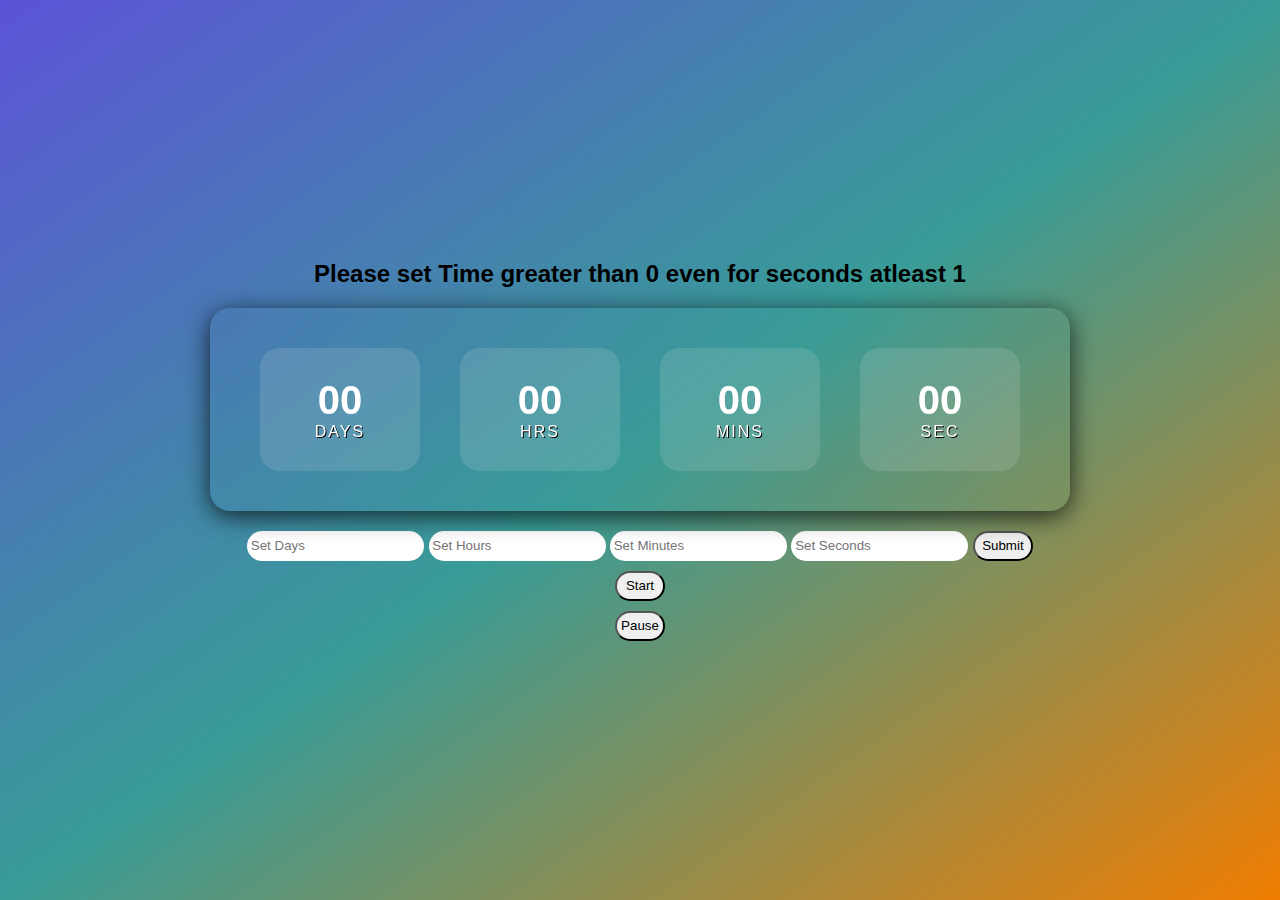
<file: Countdown Timer/index.html>
<!DOCTYPE html>
<html lang="en">

<head>
    <meta charset="UTF-8">
    <meta name="viewport" content="width=device-width, initial-scale=1.0">
    <title>Document</title>
    <link rel="stylesheet" href="style.css">
</head>
<h2 style="margin-bottom: 20px;">Please set Time greater than 0 even for seconds atleast 1 </h2>
<body>
    <h1></h1>
    <div class="container">
        <div class="timer">
            <span id="days" class="time">00</span>
            <span class="label">Days</span>
        </div>
        <div class="timer">
            <span id="hrs" class="time">00</span>
            <span class="label">Hrs</span>
        </div>
        <div class="timer">
            <span id="mins" class="time">00</span>
            <span class="label">Mins</span>
        </div>
        <div class="timer">
            <span id="secs" class="time">00</span>
            <span class="label">Sec</span>
        </div>
    </div>
    <form>
        <input type="number" placeholder=" Set Days" id="setdays">
        <input type="number" placeholder=" Set Hours" id="sethrs">
        <input type="number" placeholder=" Set Minutes" id="setmins">
        <input type="number" placeholder=" Set Seconds" id="setsecs">
        <button type="submit" id="submit">Submit</button>
    </form>
    
    <button id="start">Start</button>
    <button id ='pause' class="Pause">Pause</button>

    <script src="time.js"></script>
</body>

</html>
</file>
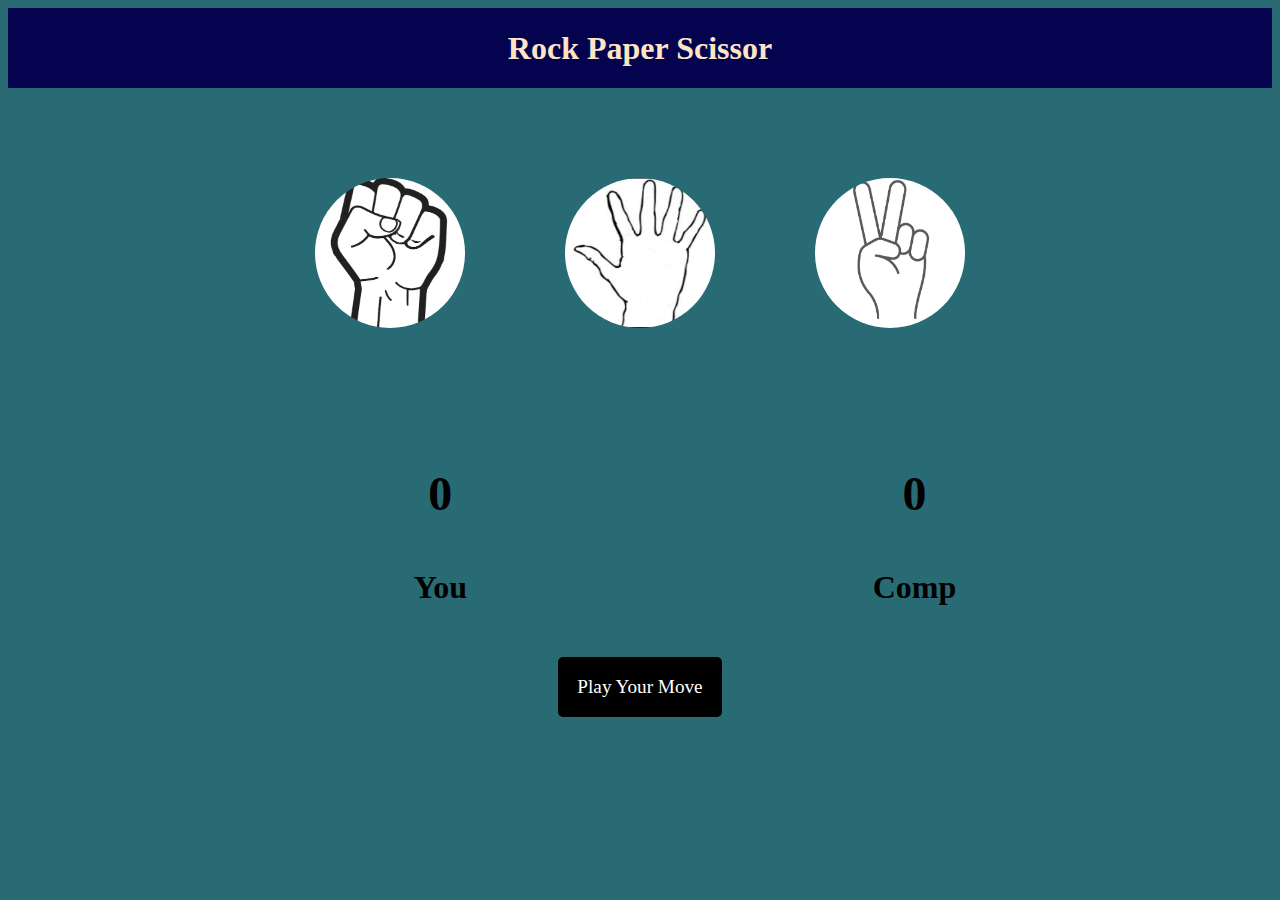
<file: Stone Paper Scissor/index.html>
<!DOCTYPE html>
<html lang="en">
<head>
    <meta charset="UTF-8">
    <meta name="viewport" content="width=device-width, initial-scale=1.0">
    <title>Document</title>
    <link rel="stylesheet" href="style.css">
</head>
<body>
    <h1 id = "top-heading"> Rock Paper Scissor</h1>
    <main>
    <div class="options">
      <div class="choice" id="rock">
        <img src="Rock.png">
      </div>
      <div class="choice" id="paper">
        <img src="paper.png">
      </div>
      <div class="choice" id="scissor">
        <img src="scissor.png">
      </div>
    </div>
    <div class="score-board">
      <div class="Score">
        <p class="s" id="user-score">0</p>
        <p>You</p>
      </div>
      <div class="Score">
        <p class="s" id="comp-score">0</p>
        <p>Comp</p>
      </div>
    </div>

    <div class="msg-container">
        <p id="msg">Play Your Move</p>
    </div>
    </main>
    <script src="calc.js"></script>
</body>
</html>
</file>
<file: Countdown Timer/style.css>
*{
    margin: 0;
    padding: 0;
    font-family: sans-serif;
}

body{
    width: 100%;
    height:100vh;
    display: flex;
    align-items: center;
    justify-content: center;
    flex-direction: column;
    background: linear-gradient(145deg,rgb(92, 83, 215),rgba(0, 128, 122, 0.781),rgb(240, 125, 1));
}

.container{
    box-shadow: 0px 5px 25px rgba(0, 0, 0, 0.744);
    border-radius: 20px;
    display: flex;
    align-items: center;
    padding: 40px 30px;
    backdrop-filter: blur(20px);
}

.timer{
    background-color: rgba(225, 225, 225, 0.15);
    color: white;
    margin-left: 12px;
    padding: 30px;
    margin: 0 20px;
    border-radius: 20px;
    display: flex;
    flex-direction: column;
    justify-content: center;
    align-items: center;
    max-width: 160px;
    min-width: 100px;
}
.time{
    font-size: 40px;
    font-weight: 700;
}

.timer .label{
    letter-spacing: 2px;
    text-transform: uppercase;
    text-shadow: 1px 1px #000;
}

h1{
    color: red;
    letter-spacing: 2px;
    text-transform: uppercase;
    text-shadow: 1px 1px #000;
    
}
form{
    margin-top: 20px;
}

form input{
    height: 30px;
    border-radius: 15px;
    border: none;
}
form button{
    height: 30px;
    width: 60px;
    border-radius: 15px;
}
#start{
 margin-top: 10px;
 height: 30px;
 width: 50px;
 border-radius: 15px;
 cursor: pointer;
 backdrop-filter: blur(20px);

}
#pause{
 margin-top: 10px;
 height: 30px;
 width: 50px;
 border-radius: 15px;
 cursor: pointer;
}
</file>
<file: Stone Paper Scissor/style.css>
*{
    text-align: center;
}

body{
    background-color: rgb(41, 107, 117);
   
}

h1{
    color: bisque;
    background-color: rgb(3, 3, 79);
    height: 5rem;
    margin: 0px;
    line-height: 5rem;
}

.options{
    display: flex;
    justify-content: center;
    align-items: center; 
    margin-top: 5rem;
    gap: 5rem;

}
.choice{
    height:170px;
    width: 170px;
    border-radius: 50%;
    display: flex;
    justify-content: center;
    align-items: center; 
    
}
.choice:hover{
    background-color: black;
    cursor: pointer;
}

img{
    height: 150px;
    width: 150px;
    border-radius: 50%;
}
.score-board{
    margin-top: 5rem;
    display: flex;
    align-items: center;
    justify-content: space-evenly;
}

.Score{
    margin-left: 10vmin;
    font-weight: 800;
    font-size: xx-large;
    color: rgb(0, 0, 0);
}

.s{
    font-size: xxx-large;
}

.msg-container{
    display: flex;
    text-align: center;
    justify-content: center;
    
}
#msg{
    background-color: black;
    width: max-content;
    border-radius: 5px;
    color: white;
    font-size: larger;
    padding: 1rem;
    border: 3px solid black;
}
</file>
